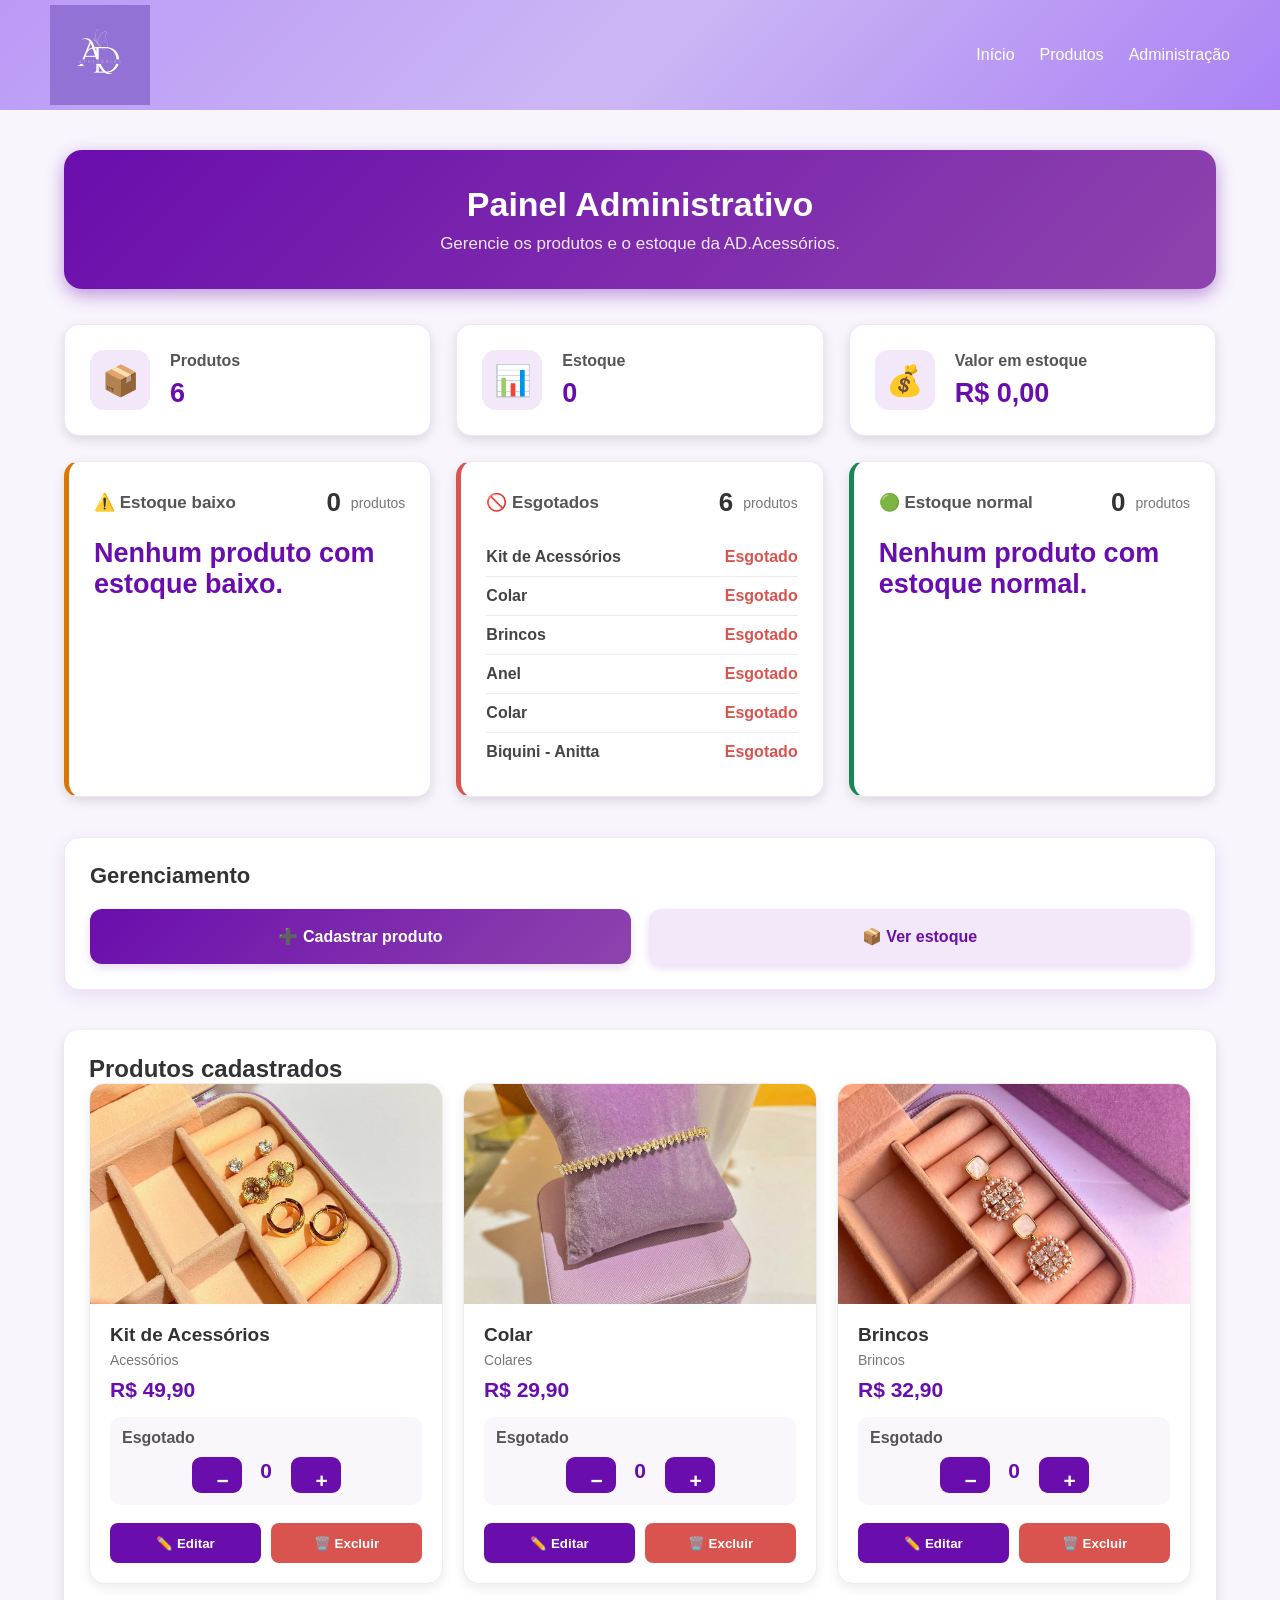
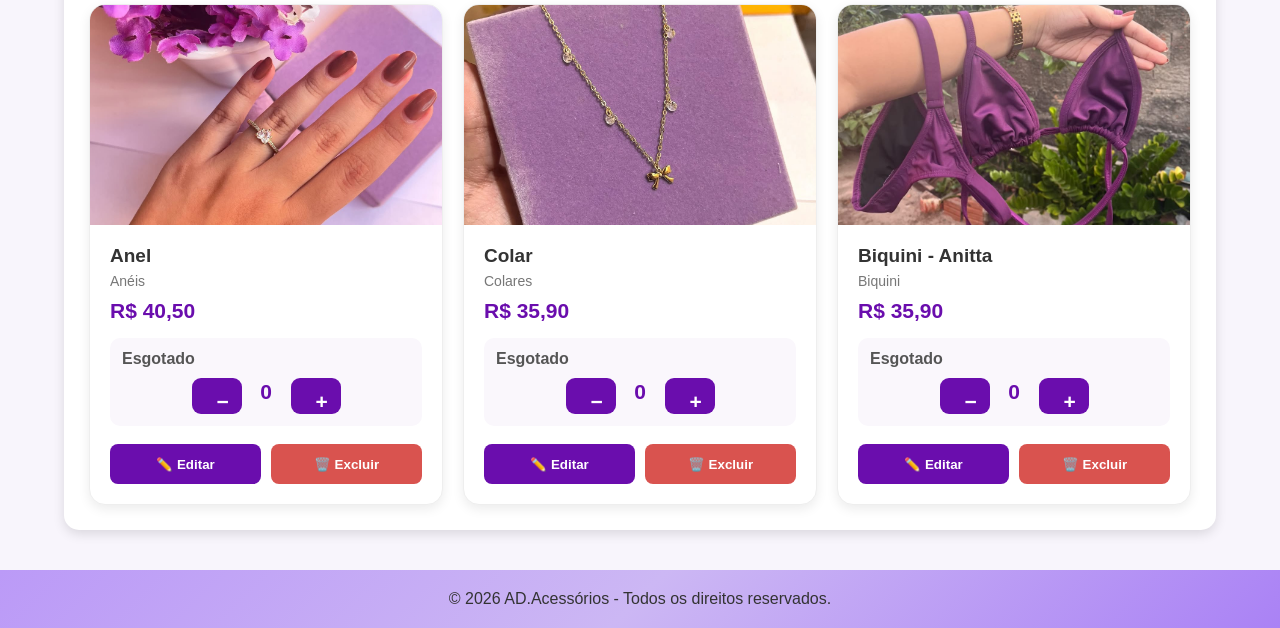
<file: admin.html>
<!DOCTYPE html>
<html lang="pt-br">

<head>
    <meta charset="UTF-8">
    <meta name="viewport" content="width=device-width, initial-scale=1.0">

    <title>Painel Administrativo | AD.Acessórios</title>

    <link rel="stylesheet" href="css/style.css">
    <link rel="stylesheet" href="css/admin.css">
</head>

<body>

    <!-- CABEÇALHO DO PAINEL -->
    <header>

        <img
            src="img/logo.jpeg.jpeg"
            alt="Logo AD.Acessórios">

        <nav>

            <a href="index.html">
                Início
            </a>

            <a href="Produtos.html">
                Produtos
            </a>

            <a href="admin.html">
                Administração
            </a>

        </nav>

    </header>


    <!-- PAINEL ADMINISTRATIVO -->
    <main class="painel-admin">

        <section class="admin-cabecalho">

            <h1>
                Painel Administrativo
            </h1>

            <p>
                Gerencie os produtos e o estoque da AD.Acessórios.
            </p>

        </section>


        <!-- RESUMO -->
        <section class="resumo-admin">

            <div class="card-resumo">

                <span>📦</span>

                <div>
                    <h3>Produtos</h3>
                    <p id="totalProdutos">0</p>
                </div>

            </div>


            <div class="card-resumo">

                <span>📊</span>

                <div>
                    <h3>Estoque</h3>
                    <p id="totalEstoque">0</p>
                </div>

            </div>


            <div class="card-resumo">

                <span>💰</span>

                <div>
                    <h3>Valor em estoque</h3>
                    <p id="valorEstoque">
                        R$ 0,00
                    </p>
                </div>

            </div>
            <div class="card-resumo estoque-baixo-card">

    <div class="titulo-status">
        <h3>⚠️ Estoque baixo</h3>

        <div class="quantidade-status">
            <strong id="produtosEstoqueBaixo">0</strong>
            <span>produtos</span>
        </div>
    </div>

    <div id="listaEstoqueBaixo" class="lista-status">
        <!-- Os produtos aparecerão aqui -->
    </div>

</div>

<div class="card-resumo estoque-esgotado-card">

    <div class="titulo-status">
        <h3>🚫 Esgotados</h3>

        <div class="quantidade-status">
            <strong id="produtosEsgotados">0</strong>
            <span>produtos</span>
        </div>
    </div>

    <div id="listaProdutosEsgotados" class="lista-status">
        <!-- Produtos esgotados aparecerão aqui -->
    </div>

</div>

<div class="card-resumo estoque-normal-card">

    <div class="titulo-status">

        <h3>🟢 Estoque normal</h3>

        <div class="quantidade-status">

            <strong id="produtosEstoqueNormal">0</strong>

            <span>produtos</span>

        </div>

    </div>

    <div id="listaEstoqueNormal" class="lista-status">
        <!-- Produtos com estoque normal aparecerão aqui -->
    </div>

</div>
        </section>
       


        <!-- AÇÕES -->
        <section class="acoes-admin">

            <h2>
                Gerenciamento
            </h2>
<!-- =====================================
     FORMULÁRIO DE CADASTRO
===================================== -->

<section id="formularioCadastro" class="formulario-admin">

    <div class="titulo-formulario">
        <h2>Cadastrar novo produto</h2>
        <p>Preencha as informações do produto.</p>
    </div>

    <form id="formProduto">

        <div class="campo-formulario">
            <label for="nomeProduto">
                Nome do produto
            </label>

            <input
                type="text"
                id="nomeProduto"
                placeholder="Ex: Brinco dourado"
                required>
        </div>


        <div class="campo-formulario">
            <label for="precoProduto">
                Preço
            </label>

            <input
                type="number"
                id="precoProduto"
                placeholder="Ex: 39.90"
                step="0.01"
                min="0"
                required>
        </div>


        <div class="campo-formulario">
            <label for="categoriaProduto">
                Categoria
            </label>

            <select id="categoriaProduto" required>

                <option value="">
                    Selecione uma categoria
                </option>

                <option value="Acessórios">
                    Acessórios
                </option>

                <option value="Brincos">
                    Brincos
                </option>

                <option value="Anéis">
                    Anéis
                </option>

                <option value="Colares">
                    Colares
                </option>

                <option value="Biquini">
                    Biquini
                </option>

                <option value="Infantil">
                    Infantil
                </option>

            </select>
        </div>


        <div class="campo-formulario">
            <label for="descricaoProduto">
                Descrição
            </label>

            <textarea
                id="descricaoProduto"
                placeholder="Digite uma descrição do produto..."
                rows="4"
                required></textarea>
        </div>


        <div class="campo-formulario">
            <label for="imagemProduto">
                Imagem do produto
            </label>

            <input
                type="file"
                id="imagemProduto"
                accept="image/*"
                >
        </div>


        <div class="campo-formulario">
            <label for="estoqueProduto">
                Quantidade em estoque
            </label>

            <input
                type="number"
                id="estoqueProduto"
                placeholder="Ex: 10"
                min="0"
                required>
        </div>


        <div class="botoes-formulario">

            <button
                type="submit"
                class="botao-salvar">
                💾 Cadastrar produto
            </button>

            <button
                type="button"
                class="botao-cancelar"
                onclick="fecharCadastroProduto()">
                Cancelar
            </button>

        </div>

    </form>

</section>
            <div class="botoes-admin">

                <button onclick="abrirCadastroProduto()">
                    ➕ Cadastrar produto
                </button>

                <button onclick="mostrarEstoque()">
                    📦 Ver estoque
                </button>

            </div>

        </section>


        <!-- LISTA DE PRODUTOS -->
        <section class="admin-produtos">

            <div class="titulo-lista">

                <h2>
                    Produtos cadastrados
                </h2>

            </div>

            <div
                id="listaProdutosAdmin"
                class="lista-produtos-admin">

                <!-- Produtos aparecerão aqui -->

            </div>
            

        </section>
        

    </main>


    <footer>

        <p>
            © 2026 AD.Acessórios - Todos os direitos reservados.
        </p>

    </footer>


    <!-- JAVASCRIPT -->
    <script src="admin.js"></script>

</body>

</html>
</file>
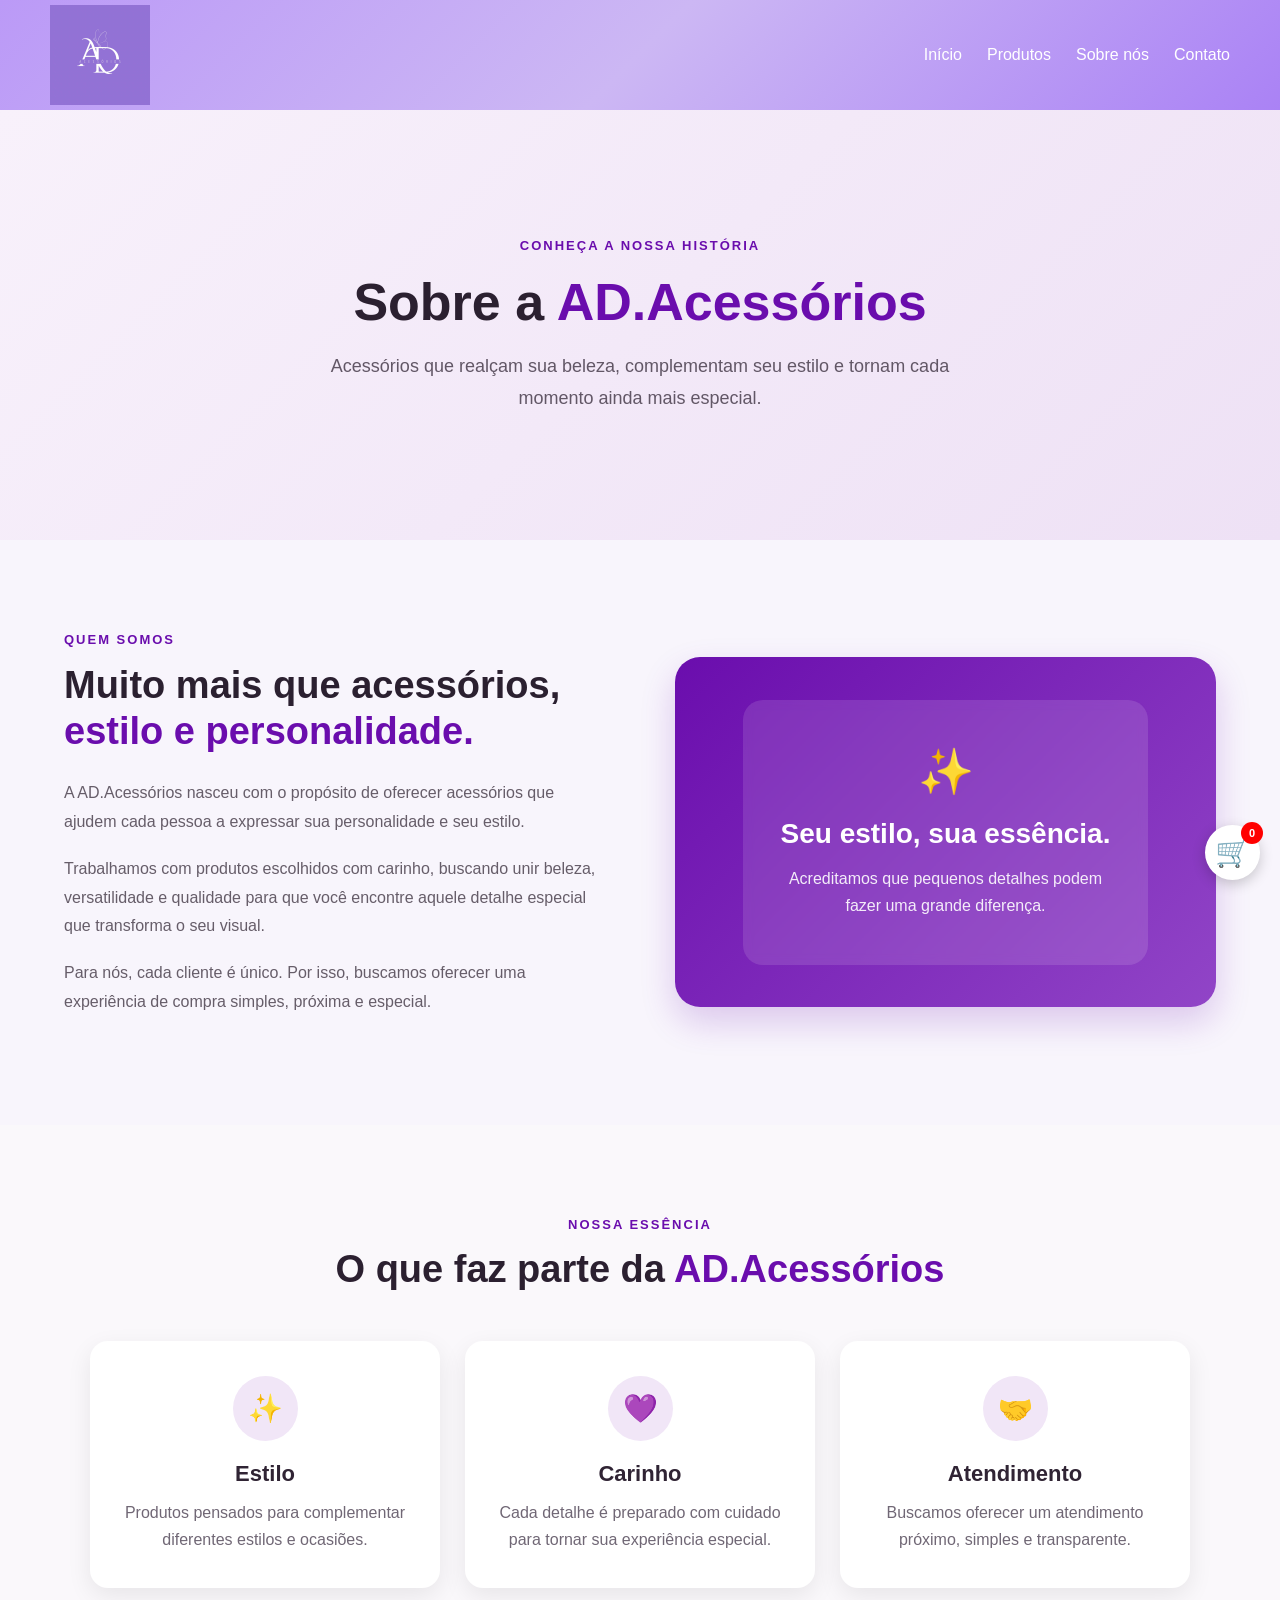
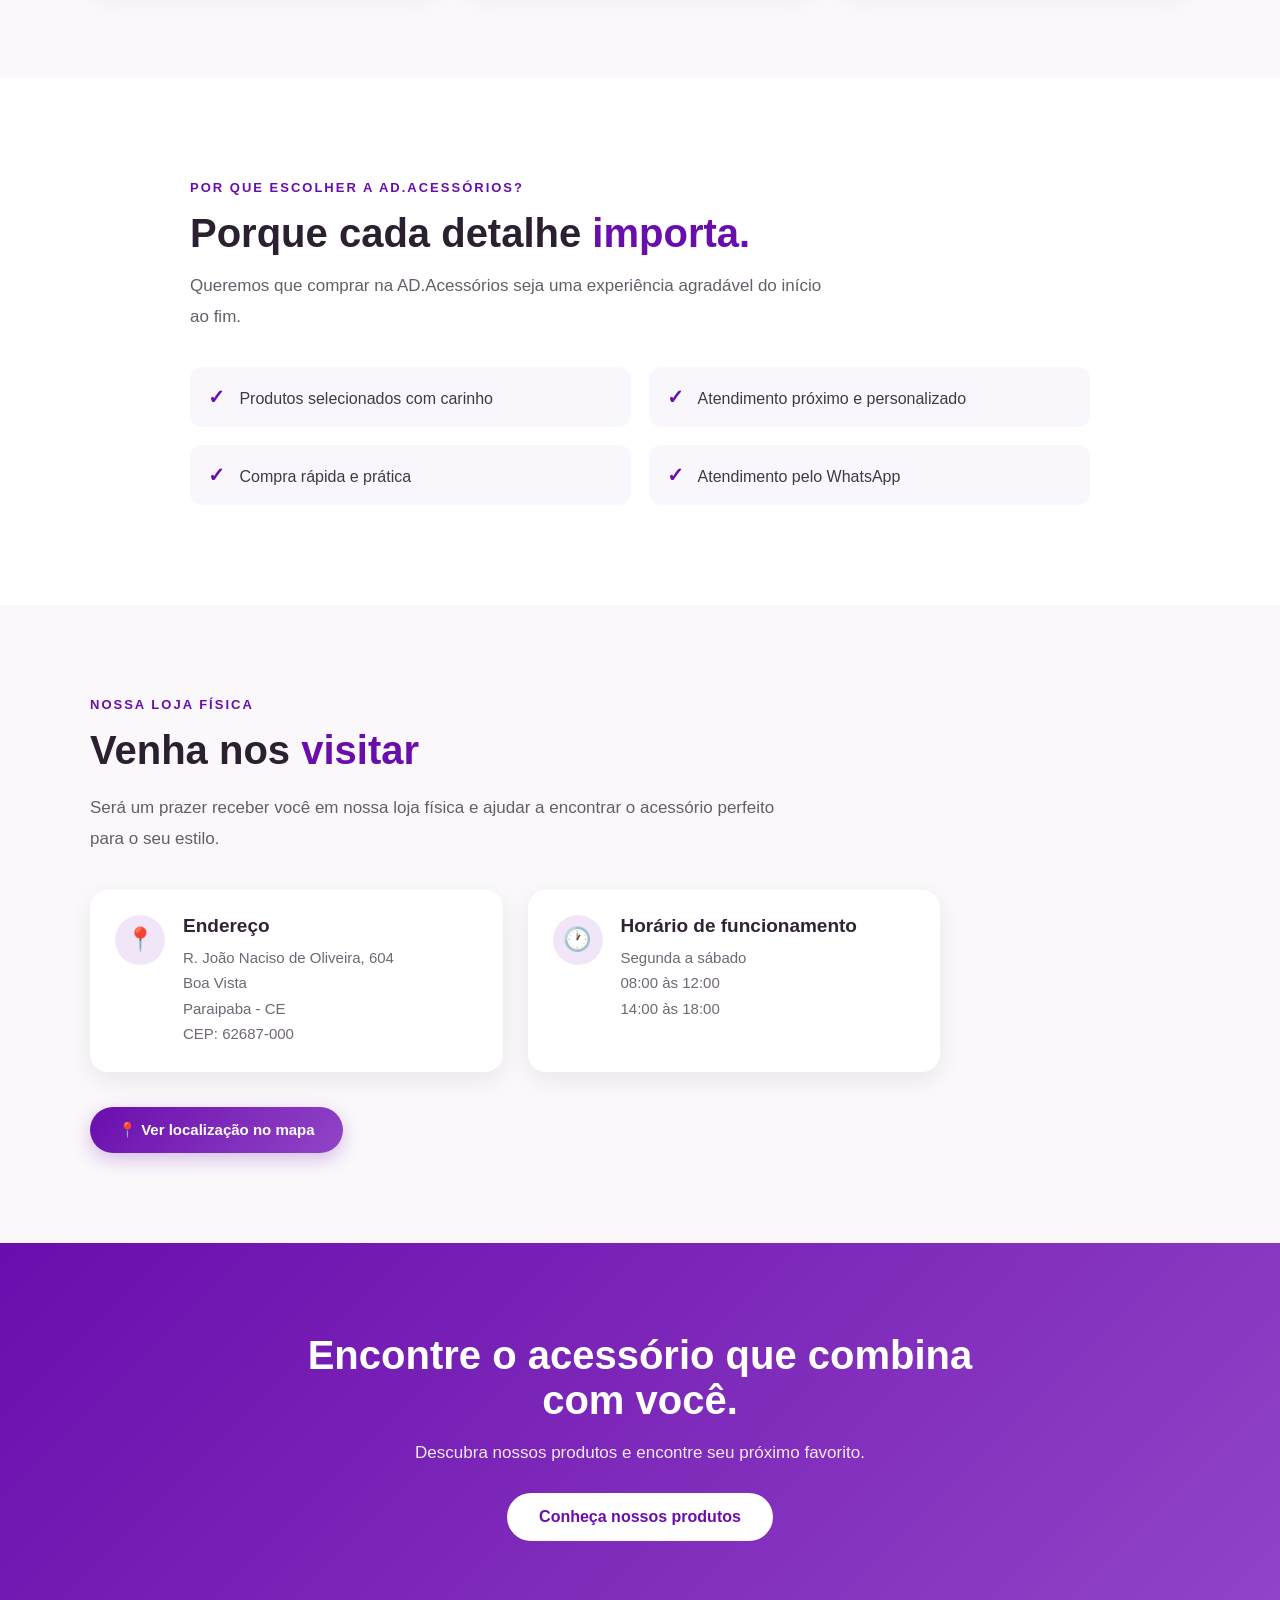
<file: Sobre.html>
<!DOCTYPE html>
<html lang="pt-br">

<head>
    <meta charset="UTF-8">
    <meta name="viewport" content="width=device-width, initial-scale=1.0">

    <title>Sobre Nós | AD.Acessórios</title>

    <link rel="stylesheet" href="css/style.css">
    <link rel="stylesheet" href="Produto.css">
    <link rel="stylesheet" href="Sobre.css">
</head>

<body>

    <!-- CABEÇALHO -->
    <header>

        <img src="img/logo.jpeg.jpeg" alt="Logo AD.Acessórios">

        <nav>
            <a href="index.html">Início</a>

            <a href="Produtos.html">Produtos</a>

            <a href="Sobre.html" class="pagina-ativa">
                Sobre nós
            </a>

            <a
                href="https://api.whatsapp.com/send?phone=5585981974741&text=Ol%C3%A1%21%20Tudo%20bem%3F%20%F0%9F%98%8A%20Gostaria%20de%20tirar%20uma%20d%C3%BAvida%20sobre%20os%20produtos%20da%20AD.Acess%C3%B3rios."
                target="_blank"
                rel="noopener noreferrer">
                Contato
            </a>
        </nav>

        <div class="carrinho" onclick="abrirCarrinho()">
            <span class="icone-carrinho">🛒</span>
            <span id="quantidade" class="quantidade-carrinho">0</span>
        </div>

    </header>


    <!-- BANNER SOBRE NÓS -->

    <section class="sobre-hero">

        <div class="sobre-hero-conteudo">

            <span class="sobre-subtitulo">
                CONHEÇA A NOSSA HISTÓRIA
            </span>

            <h1>
                Sobre a <span>AD.Acessórios</span>
            </h1>

            <p>
                Acessórios que realçam sua beleza,
                complementam seu estilo e tornam
                cada momento ainda mais especial.
            </p>

        </div>

    </section>


    <!-- QUEM SOMOS -->

    <section class="sobre-secao">

        <div class="sobre-texto">

            <span class="titulo-pequeno">
                QUEM SOMOS
            </span>

            <h2>
                Muito mais que acessórios,
                <span>estilo e personalidade.</span>
            </h2>

            <p>
                A AD.Acessórios nasceu com o propósito de
                oferecer acessórios que ajudem cada pessoa
                a expressar sua personalidade e seu estilo.
            </p>

            <p>
                Trabalhamos com produtos escolhidos com
                carinho, buscando unir beleza, versatilidade
                e qualidade para que você encontre aquele
                detalhe especial que transforma o seu visual.
            </p>

            <p>
                Para nós, cada cliente é único. Por isso,
                buscamos oferecer uma experiência de compra
                simples, próxima e especial.
            </p>

        </div>

        <div class="sobre-destaque">

            <div class="sobre-card">

                <span>✨</span>

                <h3>
                    Seu estilo,
                    sua essência.
                </h3>

                <p>
                    Acreditamos que pequenos detalhes
                    podem fazer uma grande diferença.
                </p>

            </div>

        </div>

    </section>


    <!-- NOSSA ESSÊNCIA -->

    <section class="essencia">

        <div class="essencia-titulo">

            <span class="titulo-pequeno">
                NOSSA ESSÊNCIA
            </span>

            <h2>
                O que faz parte da
                <span>AD.Acessórios</span>
            </h2>

        </div>


        <div class="essencia-cards">

            <div class="essencia-card">

                <div class="essencia-icone">
                    ✨
                </div>

                <h3>
                    Estilo
                </h3>

                <p>
                    Produtos pensados para complementar
                    diferentes estilos e ocasiões.
                </p>

            </div>


            <div class="essencia-card">

                <div class="essencia-icone">
                    💜
                </div>

                <h3>
                    Carinho
                </h3>

                <p>
                    Cada detalhe é preparado com cuidado
                    para tornar sua experiência especial.
                </p>

            </div>


            <div class="essencia-card">

                <div class="essencia-icone">
                    🤝
                </div>

                <h3>
                    Atendimento
                </h3>

                <p>
                    Buscamos oferecer um atendimento
                    próximo, simples e transparente.
                </p>

            </div>

        </div>

    </section>


    <!-- DIFERENCIAL -->

    <section class="diferenciais">

        <div class="diferenciais-conteudo">

            <span class="titulo-pequeno">
                POR QUE ESCOLHER A AD.ACESSÓRIOS?
            </span>

            <h2>
                Porque cada detalhe
                <span>importa.</span>
            </h2>

            <p>
                Queremos que comprar na AD.Acessórios
                seja uma experiência agradável do início
                ao fim.
            </p>

            <div class="lista-diferenciais">

                <div>
                    <span>✓</span>
                    Produtos selecionados com carinho
                </div>

                <div>
                    <span>✓</span>
                    Atendimento próximo e personalizado
                </div>

                <div>
                    <span>✓</span>
                    Compra rápida e prática
                </div>

                <div>
                    <span>✓</span>
                    Atendimento pelo WhatsApp
                </div>

            </div>

        </div>

    </section>
    <!-- VISITE NOSSA LOJA -->

<section class="loja-fisica">

    <div class="loja-conteudo">

        <div class="loja-informacoes">

            <span class="titulo-pequeno">
                NOSSA LOJA FÍSICA
            </span>

            <h2>
                Venha nos <span>visitar</span>
            </h2>

            <p>
                Será um prazer receber você em nossa loja
                física e ajudar a encontrar o acessório
                perfeito para o seu estilo.
            </p>

            <div class="loja-dados">

                <div class="loja-item">

                    <div class="loja-icone">
                        📍
                    </div>

                    <div>
                        <h3>Endereço</h3>

                        <p>
                            R. João Naciso de Oliveira, 604<br>
                            Boa Vista<br>
                            Paraipaba - CE<br>
                            CEP: 62687-000
                        </p>
                    </div>

                </div>


                <div class="loja-item">

                    <div class="loja-icone">
                        🕐
                    </div>

                    <div>
                        <h3>Horário de funcionamento</h3>

                        <p>
                            Segunda a sábado<br>
                            08:00 às 12:00<br>
                            14:00 às 18:00
                        </p>
                    </div>

                </div>

            </div>

            <a
                class="botao-localizacao"
                href="https://www.google.com/maps/search/?api=1&query=R.+João+Naciso+de+Oliveira,+604,+Boa+Vista,+Paraipaba,+CE,+62685000"
                target="_blank"
                rel="noopener noreferrer">

                📍 Ver localização no mapa

            </a>

        </div>

    </div>

</section>


    <!-- CHAMADA FINAL -->

    <section class="sobre-final">

        <h2>
            Encontre o acessório
            que combina com você.
        </h2>

        <p>
            Descubra nossos produtos e
            encontre seu próximo favorito.
        </p>

        <button
            onclick="window.location.href='Produtos.html'">

            Conheça nossos produtos

        </button>

    </section>


    <!-- CARRINHO -->

    <div
        id="carrinhoModal"
        class="carrinho-modal"
        onclick="fecharCarrinhoAoClicarFora(event)">

        <div class="carrinho-conteudo">

            <button
                class="fechar-carrinho"
                onclick="fecharCarrinho()">
                ✖
            </button>

            <h2>🛒 Meu Carrinho</h2>

            <div id="lista-carrinho"></div>

            <div class="total-carrinho">

                <h3>
                    Total: R$
                    <span id="total-carrinho">
                        0,00
                    </span>
                </h3>

            </div>

            <div class="dados-pedido">

                <h3>📋 Dados do pedido</h3>

                <input
                    type="text"
                    id="nomeCliente"
                    placeholder="Seu nome">

                <select id="formaPagamento">

                    <option value="">
                        Forma de pagamento
                    </option>

                    <option value="Pix">
                        Pix
                    </option>

                    <option value="Dinheiro">
                        Dinheiro
                    </option>

                    <option value="Cartão">
                        Cartão
                    </option>

                </select>


                <select id="FormadeRecebimento">

                    <option value="">
                        Forma de Recebimento
                    </option>

                    <option value="Retirada">
                        Retirada
                    </option>

                    <option value="Entrega">
                        Entrega
                    </option>

                </select>


                <textarea
                    id="observacaoPedido"
                    rows="4"
                    placeholder="Observações..."></textarea>

            </div>


            <button
                class="continuar-comprando"
                onclick="fecharCarrinho()">

                ← Continuar comprando

            </button>


            <button
                class="finalizar"
                onclick="finalizarPedido()">

                Finalizar pedido pelo WhatsApp

            </button>

        </div>

    </div>


    <script src="js/script.js"></script>

</body>

</html>
</file>
<file: css/style.css>
* {
    margin: 0;
    padding: 0;
    box-sizing: border-box;
}

body {
    font-family: Arial, sans-serif;
    background-color: #f8f5fc;
    color: #333;
   
}

header {
    background: linear-gradient(135deg, #bb9af7, #ccb7f4, #aa82f5);
    display: flex;
    justify-content: space-between;
    align-items: center;

    padding: 5px 50px;
}

header h1 {
    font-size: 28px;
}

header img {
    width: 100px;
    height: auto;
}



nav {
    display: flex;
    gap: 25px;
}

nav a {
    color: white;
    text-decoration: none;
}

nav a:hover {
    text-decoration: underline;
}

.banner {
    text-align: center;
    padding: 50px 20px;
    background-color: #eadcff;
}

.banner h2 {
    font-size: 40px;
    color: #6a0dad;
}

.banner p {
    margin: 15px 0;
    font-size: 20px;
}

button {
    background-color: #6a0dad;
    color: white;

    border: none;
    padding: 12px 25px;

    border-radius: 8px;

    cursor: pointer;
}

button:hover {
    background-color: #4b087c;
}

.produtos {
    padding: 60px 50px;
    text-align: center;
    transition: 0.3s;
}

.produto:hover {
    transform: translateY(-5px);
}

.produtos h2 {
    color: #6a0dad;
    margin-bottom: 30px;
}

.lista-produtos {
    display: flex;
    justify-content: center;
    gap: 30px;
}

.produto {
    background-color: white;

    width: 250px;

    padding: 20px;

    border-radius: 10px;

    box-shadow: 0 3px 10px rgba(0, 0, 0, 0.1);
}

.imagem-produto {
   height: 200px;
    overflow: hidden;
    border-radius: 8px;
    margin-bottom: 15px;
}

.imagem-produto img {
    width: 100%;
    height: 100%;
    object-fit: cover;
}

.produto h3 {
    margin-bottom: 10px;
}

.produto p {
    margin-bottom: 15px;
}

footer {
    background: linear-gradient(135deg, #bb9af7, #ccb7f4, #aa82f5);
    text-align: center;

    padding: 20px;
}

/* Fundo escuro atrás do carrinho */

.carrinho-modal {

    display: none;

    position: fixed;

    top: 0;
    left: 0;

    width: 100%;
    height: 100%;

    background-color: rgba(0, 0, 0, 0.6);

    justify-content: center;
    align-items: center;

    z-index: 1000;
}


/* Caixa do carrinho */

.carrinho-conteudo {

    background-color: white;

    width: 90%;
    max-width: 600px;

    max-height: 85vh;

    overflow-y: auto;

    padding: 30px;

    border-radius: 15px;

    position: relative;

    box-shadow: 0 10px 30px rgba(0, 0, 0, 0.3);
}


/* Botão fechar */

.fechar-carrinho {

    position: absolute;

    top: 15px;
    right: 15px;

    border: none;

    background: transparent;

    font-size: 20px;

    cursor: pointer;
}


/* Título */

.carrinho-conteudo h2 {

    color: #6a0dad;

    margin-bottom: 25px;
}


/* Produto dentro do carrinho */

.item-carrinho {

    display: flex;

    justify-content: space-between;

    align-items: center;

    gap: 15px;

    padding: 15px 0;

    border-bottom: 1px solid #ddd;
}


.item-carrinho h3 {

    margin: 0;

    color: #333;
}


.item-carrinho p {

    margin: 5px 0;

    color: #666;
}


/* Controle de quantidade */

.controle-quantidade {

    display: flex;

    align-items: center;

    gap: 10px;
}


.controle-quantidade button {

    width: 30px;
    height: 30px;

    border: none;

    background-color: #6a0dad;

    color: white;

    border-radius: 5px;

    cursor: pointer;

    font-size: 18px;
}


.controle-quantidade button:hover {

    background-color: #52098a;
}


.controle-quantidade span {

    font-weight: bold;

    min-width: 20px;

    text-align: center;
}


/* Subtotal */

.subtotal {

    display: flex;

    align-items: center;

    gap: 10px;
}


.subtotal strong {

    color: #6a0dad;
}


/* Botão remover */

.subtotal button {

    border: none;

    background: transparent;

    cursor: pointer;

    font-size: 18px;
}


/* Total */

.total-carrinho {

    text-align: right;

    margin-top: 20px;

    padding-top: 15px;

    border-top: 2px solid #6a0dad;
}


.total-carrinho h3 {

    color: #333;
}


/* Botão WhatsApp */

.finalizar {
    width: 100%;
    padding: 14px;

    margin-top: 12px;

    border: none;
    border-radius: 8px;

    background-color: #6a0dad;
    color: white;

    font-size: 16px;
    font-weight: bold;

    cursor: pointer;

    transition: 0.3s;
}

.finalizar:hover {
    background-color: #52098a;
    transform: translateY(-2px);
}

/* Carrinho vazio */

.carrinho-vazio {

    text-align: center;

    color: #777;

    padding: 30px;
}

/* =========================
   DADOS DO PEDIDO
========================= */

.dados-pedido {

    margin-top: 25px;
    padding-top: 20px;

    border-top: 1px solid #ddd;
}


.dados-pedido h3 {

    color: #6a0dad;

    margin-bottom: 15px;
}


.dados-pedido input,
.dados-pedido select,
.dados-pedido textarea {

    width: 100%;

    box-sizing: border-box;

    padding: 12px;

    margin-bottom: 12px;

    border: 1px solid #ddd;

    border-radius: 8px;

    font-size: 15px;

    font-family: Arial, sans-serif;

    outline: none;
}


.dados-pedido input:focus,
.dados-pedido select:focus,
.dados-pedido textarea:focus {

    border-color: #6a0dad;
}


.dados-pedido textarea {

    min-height: 80px;

    resize: vertical;
}

.imagem-carrinho {

    width: 80px;
    height: 80px;

    object-fit: cover;

    border-radius: 10px;

    border: 1px solid #ddd;
}

.item-carrinho {

    display: flex;

    align-items: center;

    gap: 15px;

    padding: 15px 0;

    border-bottom: 1px solid #ddd;
}

.informacoes-produto {

    flex: 1;
}
/* =====================================
   CARRINHO NO CELULAR
===================================== */

@media (max-width: 600px) {

    .carrinho-conteudo {
        width: 92%;
        max-height: 90vh;
        padding: 20px;
        border-radius: 15px;
    }

    .carrinho-conteudo h2 {
        font-size: 22px;
        margin-top: 10px;
        margin-bottom: 20px;
    }

    /* Produto no carrinho */
    .item-carrinho {
        display: grid;
        grid-template-columns: 65px 1fr;
        gap: 10px;

        padding: 15px 0;
    }

    .imagem-carrinho {
        width: 65px;
        height: 65px;

        grid-row: span 2;
    }

    /* Informações */
    .informacoes-produto {
        min-width: 0;
    }

    .informacoes-produto h3 {
        font-size: 15px;

        white-space: nowrap;
        overflow: hidden;
        text-overflow: ellipsis;
    }

    .informacoes-produto p {
        font-size: 14px;
    }

    /* Quantidade */
    .controle-quantidade {
        justify-content: flex-start;
        gap: 8px;
    }

    .controle-quantidade button {
        width: 28px;
        height: 28px;
    }

    /* Subtotal */
    .subtotal {
        grid-column: 2;

        justify-content: space-between;

        width: 100%;

        margin-top: 5px;
    }

    /* Total */
    .total-carrinho {
        text-align: right;
    }

    /* Botão continuar */
    .continuar-comprando {
        font-size: 14px;
        padding: 11px;
    }

    /* Botão finalizar */
    .finalizar {
        font-size: 14px;
        padding: 13px 10px;
    }

    /* X do carrinho */
    .fechar-carrinho {
        position: absolute;

        top: 12px;
        right: 12px;

        width: 38px;
        height: 38px;

        border: none;
        border-radius: 50%;

        background-color: #6a0dad;
        color: white;

        font-size: 18px;
        font-weight: bold;

        cursor: pointer;

        z-index: 9999;

        display: flex;
        align-items: center;
        justify-content: center;
    }

    .fechar-carrinho:hover {
        background-color: #52098a;
        transform: scale(1.1);
    }

    /* Campos do pedido */
    .dados-pedido input,
    .dados-pedido select,
    .dados-pedido textarea {
        font-size: 14px;
        padding: 11px;
    }
}

/* =====================================
   CARRINHO FLUTUANTE
===================================== */

.carrinho {
    position: fixed;

    right: 20px;
    bottom: 20px;

    width: 55px;
    height: 55px;

    padding: 0;
    margin: 0;

    background-color: white;

    border-radius: 50%;

    display: flex;
    align-items: center;
    justify-content: center;

    cursor: pointer;

    z-index: 1000;

    box-shadow: 0 4px 14px rgba(0, 0, 0, 0.20);

    box-sizing: border-box;

    transition: transform 0.2s ease;
}

.carrinho:hover {
    transform: scale(1.08);
    
}

/* Ícone */
.icone-carrinho {
    font-size: 29px;
    line-height: 1;
}

/* Número */
.quantidade-carrinho {
    position: absolute;

    top: -3px;
    right: -3px;

    width: 22px;
    height: 22px;

    padding: 0;

    background-color: red;
    color: white;

    border-radius: 50%;

    display: flex;
    align-items: center;
    justify-content: center;

    font-size: 11px;
    font-weight: bold;

    line-height: 1;
}

/* Celular */
@media (max-width: 600px) {

    .carrinho {
        width: 50px;
        height: 50px;

        right: 15px;
        bottom: 15px;
    }

    .icone-carrinho {
        font-size: 26px;
    }

    .quantidade-carrinho {
        width: 20px;
        height: 20px;

        font-size: 10px;
    }
}
/* =====================================
   NOTIFICAÇÕES
===================================== */

.notificacao {
    position: fixed;

    top: 25px;
    right: 25px;

    z-index: 9999;

    min-width: 280px;
    max-width: 350px;

    padding: 15px 20px;

    border-radius: 10px;

    background-color: white;

    box-shadow: 0 5px 20px rgba(0, 0, 0, 0.20);

    font-size: 15px;
    font-weight: bold;

    animation: aparecerNotificacao 0.3s ease;
}

/* Notificação de sucesso */
.notificacao.sucesso {
    border-left: 5px solid #6a0dad;
    color: #6a0dad;
}

/* Notificação de erro */
.notificacao.erro {
    border-left: 5px solid #d9534f;
    color: #d9534f;
}

/* Entrada */
@keyframes aparecerNotificacao {

    from {
        opacity: 0;
        transform: translateX(30px);
    }

    to {
        opacity: 1;
        transform: translateX(0);
    }
}

/* Saída */
.notificacao.saindo {

    opacity: 0;

    transform: translateX(30px);

    transition: 0.3s ease;
}

/* Celular */
@media (max-width: 600px) {

    .notificacao {

        top: 15px;
        left: 15px;
        right: 15px;

        min-width: auto;
        max-width: none;

        text-align: center;
    }
}
/* =====================================
   RESPONSIVIDADE - CABEÇALHO
===================================== */

@media (max-width: 768px) {

    header {
        flex-direction: column;
        gap: 15px;

        padding: 15px 20px;
    }

    header img {
        width: 80px;
    }

    nav {
        flex-wrap: wrap;
        justify-content: center;
        gap: 15px;
    }

    nav a {
        font-size: 14px;
    }
}
/* =====================================
   RESPONSIVIDADE - PRODUTOS
===================================== */

@media (max-width: 768px) {

    .produtos {
        padding: 40px 20px;
    }

    .produtos h2 {
        font-size: 28px;
    }

    .lista-produtos {
        display: grid;
        grid-template-columns: repeat(2, 1fr);
        gap: 15px;
    }

    .produto {
        width: 100%;
        padding: 15px;
    }

    .imagem-produto {
        height: 180px;
    }

    .produto h3 {
        font-size: 16px;
    }

    .produto p {
        font-size: 15px;
    }

    .produto button {
        width: 100%;
        padding: 10px;
    }
}
/* =====================================
   RESPONSIVIDADE - BANNER
===================================== */

@media (max-width: 768px) {

    .banner {
        padding: 70px 20px;
    }

    .banner h2 {
        font-size: 30px;
    }

    .banner p {
        font-size: 17px;
        line-height: 1.5;
    }

    .banner button {
        width: 100%;
        max-width: 250px;
    }
}
</file>
<file: css/admin.css>
/* =====================================
   PAINEL ADMINISTRATIVO
===================================== */

.painel-admin {
    width: 90%;
    max-width: 1200px;
    margin: 40px auto;
    min-height: 600px;
}


/* =====================================
   CABEÇALHO DO PAINEL
===================================== */

.admin-cabecalho {
    text-align: center;
    margin-bottom: 35px;
}

.admin-cabecalho h1 {
    color: #333;
    font-size: 32px;
    margin-bottom: 10px;
}

.admin-cabecalho p {
    color: #666;
    font-size: 17px;
}


/* =====================================
   CARDS DE RESUMO
===================================== */

.resumo-admin {
    display: grid;
    grid-template-columns: repeat(3, 1fr);
    gap: 25px;
    margin-bottom: 40px;
}

.card-resumo {
    background-color: white;
    border-radius: 15px;
    padding: 25px;

    display: flex;
    align-items: center;
    gap: 20px;

    box-shadow: 0 4px 12px rgba(0, 0, 0, 0.12);
}

.card-resumo > span {
    font-size: 35px;
}

.card-resumo h3 {
    margin: 0 0 8px;
    color: #555;
}

.card-resumo p {
    margin: 0;
    font-size: 25px;
    font-weight: bold;
    color: #6a0dad;
}


/* =====================================
   ÁREA DE GERENCIAMENTO
===================================== */

.acoes-admin {
    background-color: white;
    padding: 25px;
    border-radius: 15px;
    margin-bottom: 40px;

    box-shadow: 0 4px 12px rgba(0, 0, 0, 0.12);
}

.acoes-admin h2 {
    margin-top: 0;
    color: #333;
}

.botoes-admin {
    display: flex;
    gap: 15px;
}

.botoes-admin button {
    padding: 13px 22px;

    border: none;
    border-radius: 8px;

    background-color: #6a0dad;
    color: white;

    font-size: 16px;
    cursor: pointer;

    transition: 0.3s;
}

.botoes-admin button:hover {
    background-color: #52098a;
    transform: translateY(-2px);
}


/* =====================================
   PRODUTOS CADASTRADOS
===================================== */

.admin-produtos {
    background-color: white;
    padding: 25px;
    border-radius: 15px;

    box-shadow: 0 4px 12px rgba(0, 0, 0, 0.12);
}

.titulo-lista h2 {
    margin-top: 0;
    color: #333;
}

.lista-produtos-admin {
    display: grid;
    grid-template-columns: repeat(3, 1fr);
    gap: 20px;
}


/* =====================================
   RESPONSIVIDADE
===================================== */

@media (max-width: 800px) {

    .resumo-admin {
        grid-template-columns: 1fr;
    }

    .lista-produtos-admin {
        grid-template-columns: 1fr;
    }

    .botoes-admin {
        flex-direction: column;
    }
}
/* =====================================
   FORMULÁRIO DE CADASTRO
===================================== */

.formulario-admin {
    display: none;

    background-color: white;
    padding: 30px;

    border-radius: 15px;

    margin-bottom: 40px;

    box-shadow: 0 4px 12px rgba(0, 0, 0, 0.12);
}

.titulo-formulario {
    margin-bottom: 25px;
}

.titulo-formulario h2 {
    margin: 0 0 8px;
    color: #333;
}

.titulo-formulario p {
    margin: 0;
    color: #666;
}


/* Campos */

.campo-formulario {
    display: flex;
    flex-direction: column;

    margin-bottom: 20px;
}

.campo-formulario label {
    margin-bottom: 8px;

    font-weight: bold;
    color: #444;
}

.campo-formulario input,
.campo-formulario select,
.campo-formulario textarea {
    width: 100%;

    padding: 12px;

    border: 1px solid #ccc;
    border-radius: 8px;

    font-size: 16px;

    box-sizing: border-box;

    outline: none;
}

.campo-formulario input:focus,
.campo-formulario select:focus,
.campo-formulario textarea:focus {
    border-color: #6a0dad;
    box-shadow: 0 0 0 2px rgba(106, 13, 173, 0.1);
}

.campo-formulario textarea {
    resize: vertical;
}


/* =====================================
   BOTÕES DO FORMULÁRIO
===================================== */

.botoes-formulario {
    display: flex;
    gap: 15px;
    margin-top: 10px;
}

.botao-salvar,
.botao-cancelar {
    padding: 13px 22px;

    border: none;
    border-radius: 8px;

    font-size: 16px;
    font-weight: bold;

    cursor: pointer;

    transition: 0.3s;
}

.botao-salvar {
    background-color: #6a0dad;
    color: white;
}

.botao-salvar:hover {
    background-color: #52098a;
    transform: translateY(-2px);
}

.botao-cancelar {
    background-color: #eee;
    color: #444;
}

.botao-cancelar:hover {
    background-color: #ddd;
}

/* =====================================
   PRODUTOS DO ADMIN
===================================== */

.lista-produtos-admin {
    display: grid;
    grid-template-columns: repeat(3, 1fr);
    gap: 20px;
}

.produto-admin {
    border: 1px solid #eee;
    border-radius: 12px;
    overflow: hidden;
    background-color: white;

    box-shadow: 0 3px 8px rgba(0, 0, 0, 0.08);

    transition: 0.3s;
}

.produto-admin:hover {
    transform: translateY(-4px);
}

.produto-admin img {
    width: 100%;
    height: 200px;

    object-fit: cover;
}

.produto-admin-info {
    padding: 18px;
}

.produto-admin-info h3 {
    margin: 0 0 8px;
    color: #333;
}

.produto-admin-info p {
    margin: 0 0 10px;
    color: #777;
}

.produto-admin-info strong {
    display: block;

    color: #6a0dad;
    font-size: 20px;

    margin-bottom: 8px;
}

.produto-admin-info span {
    color: #555;
}

.nenhum-produto {
    color: #777;
    text-align: center;
    padding: 30px;
}


/* Responsividade */

@media (max-width: 900px) {

    .lista-produtos-admin {
        grid-template-columns: repeat(2, 1fr);
    }
}

@media (max-width: 600px) {

    .lista-produtos-admin {
        grid-template-columns: 1fr;
    }

    .botoes-formulario {
        flex-direction: column;
    }
}

.acoes-produto {
    display: flex;
    gap: 10px;
    margin-top: 15px;
}

.btn-editar,
.btn-excluir {
    flex: 1;
    border: none;
    padding: 10px;
    border-radius: 8px;
    cursor: pointer;
    font-weight: bold;
}

.btn-editar {
    background-color: #6a0dad;
    color: white;
}

.btn-excluir {
    background-color: #d9534f;
    color: white;
}

.btn-editar:hover,
.btn-excluir:hover {
    opacity: 0.85;
}

.controle-estoque {
    margin-top: 12px;
}

.botoes-estoque {
    display: flex;
    align-items: center;
    gap: 12px;
    margin-top: 8px;
}

.btn-estoque {
    width: 32px;
    height: 32px;
    border: none;
    border-radius: 8px;
    background-color: #6a0dad;
    color: white;
    font-size: 20px;
    font-weight: bold;
    cursor: pointer;
}

.btn-estoque:hover {
    opacity: 0.85;
}

.botoes-estoque strong {
    min-width: 25px;
    text-align: center;
}

.estoque-normal {
    color: #198754;
    font-weight: bold;
}

.estoque-baixo {
    color: #d97706;
    font-weight: bold;
}

.estoque-esgotado {
    color: #d9534f;
    font-weight: bold;
}

.estoque-baixo-card {
    border-left: 5px solid #d97706;
}

.estoque-esgotado-card {
    border-left: 5px solid #d9534f;
}

.estoque-normal-card {
    border-left: 5px solid #198754;
}
/* =====================================
   STATUS DOS CARDS DE ESTOQUE
===================================== */

.card-resumo.estoque-baixo-card {
    display: block;
    border-left: 5px solid #d97706;
}
.card-resumo.estoque-esgotado-card {
    display: block;
    border-left: 5px solid #d9534f;
}

.titulo-status {
    display: flex;
    align-items: center;
    justify-content: space-between;
    gap: 15px;
}

.titulo-status h3 {
    margin: 0;
    color: #555;
}

.quantidade-status {
    display: flex;
    align-items: center;
    gap: 10px;
}

.quantidade-status strong {
    color: #333;
    font-size: 22px;
}

.quantidade-status span {
    color: #6a0dad;
    font-size: 24px;
    font-weight: bold;
}

.lista-status {
    margin-top: 20px;
}

.item-status {
    display: flex;
    justify-content: space-between;
    align-items: center;
    padding: 10px 0;
    border-bottom: 1px solid #eee;
}

.item-status:last-child {
    border-bottom: none;
}

.item-status span {
    color: #444;
    font-weight: bold;
}

.item-status strong {
    color: #d97706;
}

.estoque-esgotado-card .item-status strong {
    color: #d9534f;
}

.sem-status {
    color: #198754;
    font-weight: bold;
    margin: 15px 0 0;
}
.card-resumo.estoque-normal-card {
    display: block;
    border-left: 5px solid #198754;
}
.estoque-normal-card .item-status strong {
    color: #198754;
}
/* =====================================
   MELHORIA DO CABEÇALHO ADMIN
===================================== */

.admin-cabecalho {
    background: linear-gradient(135deg, #6a0dad, #8e44ad);
    padding: 35px 25px;
    border-radius: 18px;
    margin-bottom: 35px;
    box-shadow: 0 6px 18px rgba(106, 13, 173, 0.41);
}

.admin-cabecalho h1 {
    color: white;
    font-size: 34px;
    margin: 0 0 10px;
}

.admin-cabecalho p {
    color: rgba(255, 255, 255, 0.9);
    font-size: 17px;
    margin: 0;
}
/* =====================================
   MELHORIA DOS CARDS DO DASHBOARD
===================================== */

.card-resumo {
    transition: transform 0.3s, box-shadow 0.3s;
    border: 1px solid #f0e6f7;
}

.card-resumo:hover {
    transform: translateY(-5px);
    box-shadow: 0 8px 20px rgba(106, 13, 173, 0.362);
}


/* ÍCONES DOS CARDS */

.card-resumo > span {
    width: 60px;
    height: 60px;

    display: flex;
    align-items: center;
    justify-content: center;

    background-color: #f3e8fa;
    border-radius: 14px;

    font-size: 30px;
}


/* TÍTULOS */

.card-resumo h3 {
    font-size: 16px;
}


/* NÚMEROS */

.card-resumo p {
    font-size: 27px;
}


/* =====================================
   CARDS DE STATUS
===================================== */

.estoque-baixo-card,
.estoque-esgotado-card,
.estoque-normal-card {
    transition: transform 0.3s, box-shadow 0.3s;
}

.estoque-baixo-card:hover,
.estoque-esgotado-card:hover,
.estoque-normal-card:hover {
    transform: translateY(-5px);
    box-shadow: 0 8px 20px rgba(106, 13, 173, 0.362);
}


/* TÍTULO DOS STATUS */

.titulo-status h3 {
    font-size: 17px;
}


/* QUANTIDADE */

.quantidade-status strong {
    font-size: 26px;
}

.quantidade-status span {
    font-size: 14px;
    color: #777;
    font-weight: normal;
}
/* =====================================
   MELHORIA DA ÁREA DE GERENCIAMENTO
===================================== */

.acoes-admin {
    border: 1px solid #f0e6f7;
    box-shadow: 0 6px 18px rgba(106, 13, 173, 0.10);
}

.acoes-admin h2 {
    font-size: 22px;
    margin-bottom: 20px;
}

.botoes-admin {
    display: grid;
    grid-template-columns: repeat(2, 1fr);
    gap: 18px;
}

.botoes-admin button {
    min-height: 55px;
    border-radius: 12px;
    font-size: 16px;
    font-weight: bold;

    box-shadow: 0 4px 10px rgba(106, 13, 173, 0.15);

    transition:
        transform 0.3s,
        box-shadow 0.3s,
        background-color 0.3s;
}

.botoes-admin button:hover {
    transform: translateY(-3px);
    box-shadow: 0 7px 16px rgba(106, 13, 173, 0.22);
}


/* =====================================
   BOTÃO CADASTRAR
===================================== */

.botoes-admin button:first-child {
    background: linear-gradient(135deg, #6a0dad, #8e44ad);
}


/* =====================================
   BOTÃO VER ESTOQUE
===================================== */

.botoes-admin button:last-child {
    background-color: #f3e8fa;
    color: #6a0dad;
}

.botoes-admin button:last-child:hover {
    background-color: #f4e2fd;
}
/* =====================================
   MELHORIA DOS CARDS DE PRODUTO
===================================== */

.produto-admin {
    border: 1px solid #eee;
    border-radius: 16px;
    background-color: #fff;

    box-shadow: 0 4px 12px rgba(0, 0, 0, 0.08);

    transition:
        transform 0.3s,
        box-shadow 0.3s;
}

.produto-admin:hover {
    transform: translateY(-6px);
    box-shadow: 0 10px 24px rgba(106, 13, 173, 0.14);
}


/* IMAGEM */

.produto-admin img {
    height: 220px;
    display: block;
}


/* INFORMAÇÕES */

.produto-admin-info {
    padding: 20px;
}

.produto-admin-info h3 {
    font-size: 19px;
    margin-bottom: 6px;
}

.produto-admin-info p {
    font-size: 14px;
    color: #777;
}


/* PREÇO */

.produto-admin-info strong {
    font-size: 21px;
    color: #6a0dad;
}


/* =====================================
   CONTROLE DE ESTOQUE
===================================== */

.controle-estoque {
    margin-top: 15px;
    padding: 12px;

    background-color: #faf7fc;
    border-radius: 10px;
}

.botoes-estoque {
    justify-content: center;
    margin-top: 10px;
}

.btn-estoque {
    width: 36px;
    height: 36px;

    border-radius: 9px;

    font-size: 21px;

    transition: 0.2s;
}

.btn-estoque:hover {
    transform: scale(1.08);
}


/* =====================================
   BOTÕES EDITAR / EXCLUIR
===================================== */

.acoes-produto {
    margin-top: 18px;
}

.btn-editar,
.btn-excluir {
    min-height: 40px;

    transition:
        transform 0.2s,
        opacity 0.2s;
}

.btn-editar:hover,
.btn-excluir:hover {
    opacity: 0.9;
    transform: translateY(-2px);
}
</file>
<file: Produto.css>
* {
    margin: 0;
    padding: 0;
    box-sizing: border-box;
    
}

body {
    font-family: Arial, sans-serif;
    background-color: #f8f5fc;
    color: #333;
}

header {
    background: linear-gradient(135deg, #bb9af7, #ccb7f4, #aa82f5);

    display: flex;
    justify-content: space-between;
    align-items: center;

    padding: 5px 50px;
}


header img {
    width: 100px;
    height: auto;
}



nav {
    display: flex;
    gap: 25px;
}

nav a {
    color: white;
    text-decoration: none;
}

nav a:hover {
    text-decoration: underline;
}






button {
    background-color: #6a0dad;
    color: white;

    border: none;
    padding: 12px 25px;

    border-radius: 8px;

    cursor: pointer;
}

button:hover {
    background-color: #4b087c;
}

.produtos {
    padding: 60px 50px;
    text-align: center;
    transition: 0.3s;
}

.produto:hover {
    transform: translateY(-5px);
}

.produtos h2 {
    color: #6a0dad;
    margin-bottom: 30px;
}

.lista-produtos {
    display: grid;
    grid-template-columns: repeat(auto-fit, minmax(240px, 1fr));
    gap: 30px;
    width: 100%;
    box-sizing: border-box;
}

.produto {
    width: 100%;
    max-width: 280px;
    margin: 0 auto;
    background-color: white;
    padding: 20px;
    border-radius: 12px;
    box-sizing: border-box;
    cursor: pointer;
}

.imagem-produto {
    width: 100%;
    height: 240px;
    overflow: hidden;
    border-radius: 10px;
}

.imagem-produto img {
    width: 100%;
    height: 100%;
    object-fit: cover;
    display: block;
}
.produto button {
    width: 100%;
    padding: 12px;
    margin-top: 10px;
    border: none;
    border-radius: 8px;
    background-color: #6a0dad;
    color: white;
    font-size: 16px;
    font-weight: bold;
    cursor: pointer;
}

.produto h3 {
    margin-bottom: 10px;
}

.produto p {
    margin-bottom: 15px;
}

footer {
    background: linear-gradient(135deg, #bb9af7, #ccb7f4, #aa82f5);

    text-align: center;

    padding: 20px;
}

.carrinho {
    font-weight: bold;
    cursor: pointer;
}


/* ===============================
   CATEGORIAS
================================ */

.categorias {
    display: flex;
    justify-content: center;
    align-items: center;
    gap: 12px;
    flex-wrap: wrap;
    margin: 30px 0;
}


.categoria-btn {
    padding: 10px 18px;
    border: 2px solid #6a0dad;
    border-radius: 25px;
    background-color: white;
    color: #6a0dad;
    font-size: 15px;
    font-weight: bold;
    cursor: pointer;
    transition: 0.3s;
}

.categoria-btn:hover {
    background-color: #f1e4fa;
    transform: translateY(-2px);
}

.categoria-btn.ativo {
    background-color: #6a0dad;
    color: white;
    box-shadow: 0 4px 10px rgba(106, 13, 173, 0.3);
}

@media (max-width: 600px) {

    .categorias {
        gap: 8px;
        padding: 0 10px;
    }

    .categoria-btn {
        padding: 8px 12px;
        font-size: 13px;
    }

}

/* ===============================
   BUSCA DE PRODUTOS
================================ */

.busca-produtos {
    display: flex;
    justify-content: center;
    margin: 20px 0;
}

.busca-produtos input {
    width: 100%;
    max-width: 500px;
    padding: 14px 18px;
    border: 2px solid #ddd;
    border-radius: 30px;
    font-size: 16px;
    outline: none;
    transition: 0.3s;
    box-sizing: border-box;
}

.busca-produtos input:focus {
    border-color: #6a0dad;
    box-shadow: 0 0 8px rgba(106, 13, 173, 0.2);
}

/* ===============================
   MODAL DE DETALHES DO PRODUTO
================================ */

.produto-modal {
    display: none;
    position: fixed;
    inset: 0;
    background-color: rgba(0, 0, 0, 0.6);
    justify-content: center;
    align-items: center;
    z-index: 1100;
    padding: 20px;
    box-sizing: border-box;
}

.produto-detalhes {
    position: relative;
    display: flex;
    gap: 30px;
    width: 90%;
    max-width: 800px;
    max-height: 85vh;
    overflow-y: auto;
    background-color: white;
    padding: 30px;
    border-radius: 18px;
    box-sizing: border-box;
}

.fechar-produto {
    position: absolute;
    top: 12px;
    right: 12px;

    width: 38px;
    height: 38px;

    border: none;
    border-radius: 50%;

    background-color: #6a0dad;
    color: white;

    font-size: 18px;
    font-weight: bold;

    cursor: pointer;

    z-index: 20;

    transition: 0.3s;
}

.fechar-produto:hover {
    background-color: #52098a;
    transform: scale(1.1);
}

.produto-detalhes-imagem {
    width: 45%;
}

.produto-detalhes-imagem img {
    width: 100%;
    height: 350px;
    object-fit: cover;
    border-radius: 15px;
}

.produto-detalhes-info {
    flex: 1;
    padding-top: 20px;
}

.produto-detalhes-info h2 {
    color: #6a0dad;
    font-size: 28px;
    margin-bottom: 10px;
}

.produto-detalhes-categoria {
    color: #777;
}

.produto-detalhes-preco {
    color: #6a0dad;
    font-size: 26px;
    font-weight: bold;
    margin: 20px 0;
}

.produto-detalhes-descricao {
    color: #555;
    line-height: 1.6;
    margin-bottom: 25px;
}

.botao-comprar-detalhes {
    width: 100%;
    padding: 14px;
    border: none;
    border-radius: 8px;
    background-color: #6a0dad;
    color: white;
    font-size: 16px;
    font-weight: bold;
    cursor: pointer;
    transition: 0.3s;
}

.botao-comprar-detalhes:hover {
    background-color: #52098a;
    transform: translateY(-2px);
}

/* RESPONSIVO */

@media (max-width: 600px) {

    .produto-detalhes {
        flex-direction: column;
        gap: 15px;
        padding: 20px;
    }

    .produto-detalhes-imagem {
        width: 100%;
    }

    .produto-detalhes-imagem img {
        height: 280px;
    }

    .produto-detalhes-info {
        padding-top: 10px;
    }

    .produto-detalhes-info h2 {
        font-size: 22px;
    }

    .produto-detalhes-preco {
        font-size: 22px;
    }
}
@media (max-width: 600px) {

    .lista-produtos {
        grid-template-columns: 1fr;
        gap: 20px;
    }

    .produto {
        max-width: 320px;
    }

    .imagem-produto {
        height: 250px;
    }
}
.fechar-carrinho {
    position: absolute;
    top: 12px;
    right: 12px;

    width: 38px;
    height: 38px;

    border: none;
    border-radius: 50%;

    background-color: #6a0dad;
    color: white;

    font-size: 18px;
    font-weight: bold;

    cursor: pointer;

    z-index: 20;

    display: flex;
    align-items: center;
    justify-content: center;

    transition: 0.3s;
}

.fechar-carrinho:hover {
    background-color: #52098a;
    transform: scale(1.1);
}
/* =====================================
   RESPONSIVIDADE - PRODUTOS
===================================== */

@media (max-width: 768px) {

    .produtos {
        padding: 40px 20px;
    }

    .produtos h2 {
        font-size: 28px;
    }

    .lista-produtos {
        display: grid;
        grid-template-columns: repeat(2, 1fr);
        gap: 15px;
    }

    .produto {
        width: 100%;
        padding: 15px;
    }

    .imagem-produto {
        height: 180px;
    }

    .produto h3 {
        font-size: 16px;
    }

    .produto p {
        font-size: 15px;
    }

    .produto button {
        width: 100%;
        padding: 10px;
    }
}
/* =====================================
   RESPONSIVIDADE - DETALHES DO PRODUTO
===================================== */

@media (max-width: 768px) {

    .produto-detalhes {
        width: 90%;
        max-width: 400px;

        max-height: 90vh;

        overflow-y: auto;

        padding: 20px;

        border-radius: 15px;
    }

    .produto-detalhes-imagem {
        width: 100%;
        height: 250px;
    }

    .produto-detalhes-imagem img {
        width: 100%;
        height: 100%;
        object-fit: cover;
        border-radius: 10px;
    }

    .produto-detalhes-info {
        padding-top: 15px;
    }

    .produto-detalhes-info h2 {
        font-size: 24px;
    }

    .produto-detalhes-preco {
        font-size: 22px;
    }

    .produto-detalhes-descricao {
        font-size: 15px;
        line-height: 1.5;
    }

    .botao-comprar-detalhes {
        width: 100%;
        padding: 13px;
    }

    .fechar-produto {
        width: 35px;
        height: 35px;
    }
}
/* ==========================================
   CARROSSEL PROFISSIONAL - AD.ACESSÓRIOS
========================================== */

.carrossel-produtos {
    width: 100%;
    margin: 60px auto;
    padding: 20px 40px;
    text-align: center;
}

.carrossel-produtos h2 {
    font-size: 32px;
    margin-bottom: 30px;
    color: #6a0dad;
    font-weight: 700;
}

/* ÁREA PRINCIPAL */
.carrossel {
    position: relative;
    width: 100%;
    height: 550px;
    margin: 0 auto;

    overflow: hidden;
    border-radius: 22px;

    background: linear-gradient(
        135deg,
        #faf7fc,
        #f0e7f5
    );

    box-shadow:
        0 10px 30px rgba(0, 0, 0, 0.12);

    border: 1px solid rgba(106, 13, 173, 0.08);
}

/* ÁREA DOS SLIDES */
.slides {
    position: relative;
    width: 100%;
    height: 100%;
}

/* CADA SLIDE */
.slide {
    position: absolute;
    inset: 0;

    width: 100%;
    height: 100%;

    opacity: 0;
    visibility: hidden;

    transition:
        opacity 0.9s ease-in-out,
        transform 0.9s ease-in-out;

    transform: scale(1.02);

    display: flex;
    align-items: center;
    justify-content: center;
}

.slide.ativo {
    opacity: 1;
    visibility: visible;

    transform: scale(1);
}

/* IMAGEM */
.slide img {
    width: 100%;
    height: 100%;

    object-fit: contain;
    object-position: center;

    display: block;
}

/* ==========================================
   SETAS
========================================== */

.carrossel-anterior,
.carrossel-proximo {
    position: absolute;

    top: 50%;
    transform: translateY(-50%);

    z-index: 10;

    width: 50px;
    height: 50px;

    border: none;
    border-radius: 50%;

    background: rgba(106, 13, 173, 0.9);

    color: white;

    font-size: 24px;
    font-weight: bold;

    cursor: pointer;

    display: flex;
    align-items: center;
    justify-content: center;

    box-shadow:
        0 5px 15px rgba(0, 0, 0, 0.2);

    transition:
        transform 0.3s ease,
        background 0.3s ease,
        box-shadow 0.3s ease;
}

.carrossel-anterior {
    left: 20px;
}

.carrossel-proximo {
    right: 20px;
}

.carrossel-anterior:hover,
.carrossel-proximo:hover {
    transform: translateY(-50%) scale(1.1);

    background: #6a0dad;

    box-shadow:
        0 7px 20px rgba(106, 13, 173, 0.4);
}

/* ==========================================
   INDICADORES
========================================== */

.indicadores {
    display: flex;
    justify-content: center;
    align-items: center;

    gap: 8px;

    margin-top: 22px;
}

.indicador {
    width: 9px;
    height: 9px;

    border-radius: 50%;

    background-color: #d1c5d8;

    cursor: pointer;

    transition:
        width 0.3s ease,
        background 0.3s ease,
        transform 0.3s ease;
}

.indicador:hover {
    transform: scale(1.2);
}

.indicador.ativo {
    width: 28px;
    height: 9px;

    border-radius: 10px;

    background-color: #6a0dad;
}

/* ==========================================
   BOTÃO
========================================== */

.botao-ver-produtos {
    margin-top: 28px;

    padding: 14px 34px;

    border: none;
    border-radius: 30px;

    background: linear-gradient(
        135deg,
        #6a0dad,
        #8e35c7
    );

    color: white;

    font-size: 16px;
    font-weight: 600;

    cursor: pointer;

    box-shadow:
        0 6px 18px rgba(106, 13, 173, 0.25);

    transition:
        transform 0.3s ease,
        box-shadow 0.3s ease;
}

.botao-ver-produtos:hover {
    transform: translateY(-3px);

    box-shadow:
        0 10px 25px rgba(106, 13, 173, 0.35);
}

/* ==========================================
   RESPONSIVIDADE
========================================== */

@media (max-width: 768px) {

    .carrossel-produtos {
        padding: 15px;
        margin: 40px auto;
    }

    .carrossel-produtos h2 {
        font-size: 26px;
    }

    .carrossel {
        height: 400px;
        border-radius: 18px;
    }

    .carrossel-anterior,
    .carrossel-proximo {
        width: 42px;
        height: 42px;

        font-size: 20px;
    }

    .carrossel-anterior {
        left: 12px;
    }

    .carrossel-proximo {
        right: 12px;
    }
}

@media (max-width: 480px) {

    .carrossel-produtos h2 {
        font-size: 23px;
    }

    .carrossel {
        height: 300px;
        border-radius: 15px;
    }

    .carrossel-anterior,
    .carrossel-proximo {
        width: 36px;
        height: 36px;

        font-size: 18px;
    }

    .carrossel-anterior {
        left: 8px;
    }

    .carrossel-proximo {
        right: 8px;
    }

    .botao-ver-produtos {
        width: 90%;
        max-width: 300px;
    }
}
</file>
<file: Sobre.css>
/* =========================================
   PÁGINA SOBRE NÓS
========================================= */

.sobre-hero {
    min-height: 430px;
    display: flex;
    align-items: center;
    justify-content: center;
    text-align: center;

    padding: 80px 20px;

    background:
        linear-gradient(
            135deg,
            #f8f1fb,
            #eee1f5
        );
}

.sobre-hero-conteudo {
    max-width: 800px;
}

.sobre-subtitulo,
.titulo-pequeno {
    color: #6a0dad;
    font-size: 13px;
    font-weight: 700;
    letter-spacing: 2px;
}

.sobre-hero h1 {
    margin: 18px 0;
    font-size: 52px;
    color: #2b2030;
}

.sobre-hero h1 span,
.sobre-texto h2 span,
.essencia-titulo h2 span,
.diferenciais h2 span {
    color: #6a0dad;
}

.sobre-hero p {
    max-width: 650px;
    margin: auto;

    color: #625766;
    font-size: 18px;
    line-height: 1.8;
}


/* =========================================
   QUEM SOMOS
========================================= */

.sobre-secao {
    width: 90%;
    max-width: 1200px;

    margin: 90px auto;

    display: grid;
    grid-template-columns: 1fr 1fr;

    gap: 70px;

    align-items: center;
}

.sobre-texto h2 {
    margin: 15px 0 25px;

    font-size: 38px;
    line-height: 1.2;

    color: #2b2030;
}

.sobre-texto p {
    color: #665d69;
    font-size: 16px;
    line-height: 1.8;

    margin-bottom: 18px;
}

.sobre-destaque {
    min-height: 350px;

    display: flex;
    align-items: center;
    justify-content: center;

    border-radius: 25px;

    background:
        linear-gradient(
            135deg,
            #6a0dad,
            #9145c7
        );

    box-shadow:
        0 15px 35px rgba(106, 13, 173, 0.20);
}

.sobre-card {
    width: 75%;

    padding: 45px 35px;

    text-align: center;

    border-radius: 20px;

    background: rgba(255, 255, 255, 0.12);

    color: white;

    backdrop-filter: blur(5px);
}

.sobre-card span {
    font-size: 45px;
}

.sobre-card h3 {
    font-size: 28px;
    margin: 20px 0 15px;
}

.sobre-card p {
    line-height: 1.7;
    color: rgba(255, 255, 255, 0.9);
}


/* =========================================
   ESSÊNCIA
========================================= */

.essencia {
    padding: 90px 20px;

    background: #faf8fb;

    text-align: center;
}

.essencia-titulo h2 {
    margin: 15px auto 50px;

    font-size: 38px;

    color: #2b2030;
}

.essencia-cards {
    width: 90%;
    max-width: 1100px;

    margin: auto;

    display: grid;
    grid-template-columns: repeat(3, 1fr);

    gap: 25px;
}

.essencia-card {
    padding: 35px 25px;

    background: white;

    border-radius: 18px;

    box-shadow:
        0 8px 25px rgba(0, 0, 0, 0.08);

    transition:
        transform 0.3s ease,
        box-shadow 0.3s ease;
}

.essencia-card:hover {
    transform: translateY(-8px);

    box-shadow:
        0 15px 35px rgba(106, 13, 173, 0.15);
}

.essencia-icone {
    width: 65px;
    height: 65px;

    margin: 0 auto 20px;

    display: flex;
    align-items: center;
    justify-content: center;

    border-radius: 50%;

    background: #f1e6f7;

    font-size: 28px;
}

.essencia-card h3 {
    margin-bottom: 12px;

    color: #302434;

    font-size: 22px;
}

.essencia-card p {
    color: #706775;

    line-height: 1.7;
}


/* =========================================
   DIFERENCIAIS
========================================= */

.diferenciais {
    padding: 100px 20px;

    background: white;
}

.diferenciais-conteudo {
    width: 90%;
    max-width: 900px;

    margin: auto;
}

.diferenciais h2 {
    margin: 15px 0;

    font-size: 40px;

    color: #2b2030;
}

.diferenciais p {
    max-width: 650px;

    color: #665d69;

    line-height: 1.8;

    font-size: 17px;
}

.lista-diferenciais {
    margin-top: 35px;

    display: grid;

    grid-template-columns: 1fr 1fr;

    gap: 18px;
}

.lista-diferenciais div {
    padding: 18px;

    border-radius: 12px;

    background: #faf7fc;

    color: #423747;

    font-weight: 500;
}

.lista-diferenciais span {
    color: #6a0dad;

    font-size: 20px;

    font-weight: bold;

    margin-right: 10px;
}


/* =========================================
   CHAMADA FINAL
========================================= */

.sobre-final {
    padding: 90px 20px;

    text-align: center;

    background:
        linear-gradient(
            135deg,
            #6a0dad,
            #9145c7
        );

    color: white;
}

.sobre-final h2 {
    max-width: 700px;

    margin: auto;

    font-size: 40px;
}

.sobre-final p {
    margin: 20px auto 30px;

    font-size: 17px;

    color: rgba(255, 255, 255, 0.9);
}

.sobre-final button {
    padding: 15px 32px;

    border: none;

    border-radius: 30px;

    background: white;

    color: #6a0dad;

    font-size: 16px;

    font-weight: 700;

    cursor: pointer;

    transition:
        transform 0.3s ease,
        box-shadow 0.3s ease;
}

.sobre-final button:hover {
    transform: translateY(-3px);

    box-shadow:
        0 8px 20px rgba(0, 0, 0, 0.2);
}


/* =========================================
   RESPONSIVIDADE
========================================= */

@media (max-width: 768px) {

    .sobre-hero {
        min-height: 350px;
    }

    .sobre-hero h1 {
        font-size: 38px;
    }

    .sobre-hero p {
        font-size: 16px;
    }

    .sobre-secao {
        grid-template-columns: 1fr;

        gap: 40px;

        margin: 60px auto;
    }

    .sobre-texto h2 {
        font-size: 30px;
    }

    .essencia {
        padding: 65px 20px;
    }

    .essencia-titulo h2 {
        font-size: 30px;
    }

    .essencia-cards {
        grid-template-columns: 1fr;
    }

    .diferenciais {
        padding: 70px 20px;
    }

    .diferenciais h2 {
        font-size: 32px;
    }

    .lista-diferenciais {
        grid-template-columns: 1fr;
    }

    .sobre-final h2 {
        font-size: 30px;
    }
}
/* =========================================
   LOJA FÍSICA
========================================= */

.loja-fisica {
    padding: 90px 20px;

    background: #faf8fb;
}

.loja-conteudo {
    width: 90%;
    max-width: 1100px;

    margin: auto;
}

.loja-informacoes {
    max-width: 850px;
}

.loja-informacoes h2 {
    margin: 15px 0 20px;

    font-size: 40px;

    color: #2b2030;
}

.loja-informacoes h2 span {
    color: #6a0dad;
}

.loja-informacoes > p {
    max-width: 700px;

    color: #665d69;

    font-size: 17px;

    line-height: 1.8;

    margin-bottom: 35px;
}

.loja-dados {
    display: grid;

    grid-template-columns: 1fr 1fr;

    gap: 25px;

    margin-bottom: 35px;
}

.loja-item {
    display: flex;

    gap: 18px;

    padding: 25px;

    background: white;

    border-radius: 18px;

    box-shadow:
        0 8px 25px rgba(0, 0, 0, 0.07);
}

.loja-icone {
    width: 50px;
    height: 50px;

    min-width: 50px;

    display: flex;

    align-items: center;
    justify-content: center;

    border-radius: 50%;

    background: #f1e6f7;

    font-size: 23px;
}

.loja-item h3 {
    margin: 0 0 8px;

    color: #302434;

    font-size: 19px;
}

.loja-item p {
    margin: 0;

    color: #706775;

    line-height: 1.7;

    font-size: 15px;
}

.botao-localizacao {
    display: inline-block;

    padding: 14px 28px;

    border-radius: 30px;

    background: linear-gradient(
        135deg,
        #6a0dad,
        #9145c7
    );

    color: white;

    text-decoration: none;

    font-size: 15px;

    font-weight: 600;

    box-shadow:
        0 6px 18px rgba(106, 13, 173, 0.25);

    transition:
        transform 0.3s ease,
        box-shadow 0.3s ease;
}

.botao-localizacao:hover {
    transform: translateY(-3px);

    box-shadow:
        0 10px 25px rgba(106, 13, 173, 0.35);
}


/* =========================================
   RESPONSIVIDADE - LOJA
========================================= */

@media (max-width: 768px) {

    .loja-fisica {
        padding: 65px 20px;
    }

    .loja-informacoes h2 {
        font-size: 32px;
    }

    .loja-dados {
        grid-template-columns: 1fr;
    }

    .botao-localizacao {
        width: 100%;

        box-sizing: border-box;

        text-align: center;
    }
}
</file>
